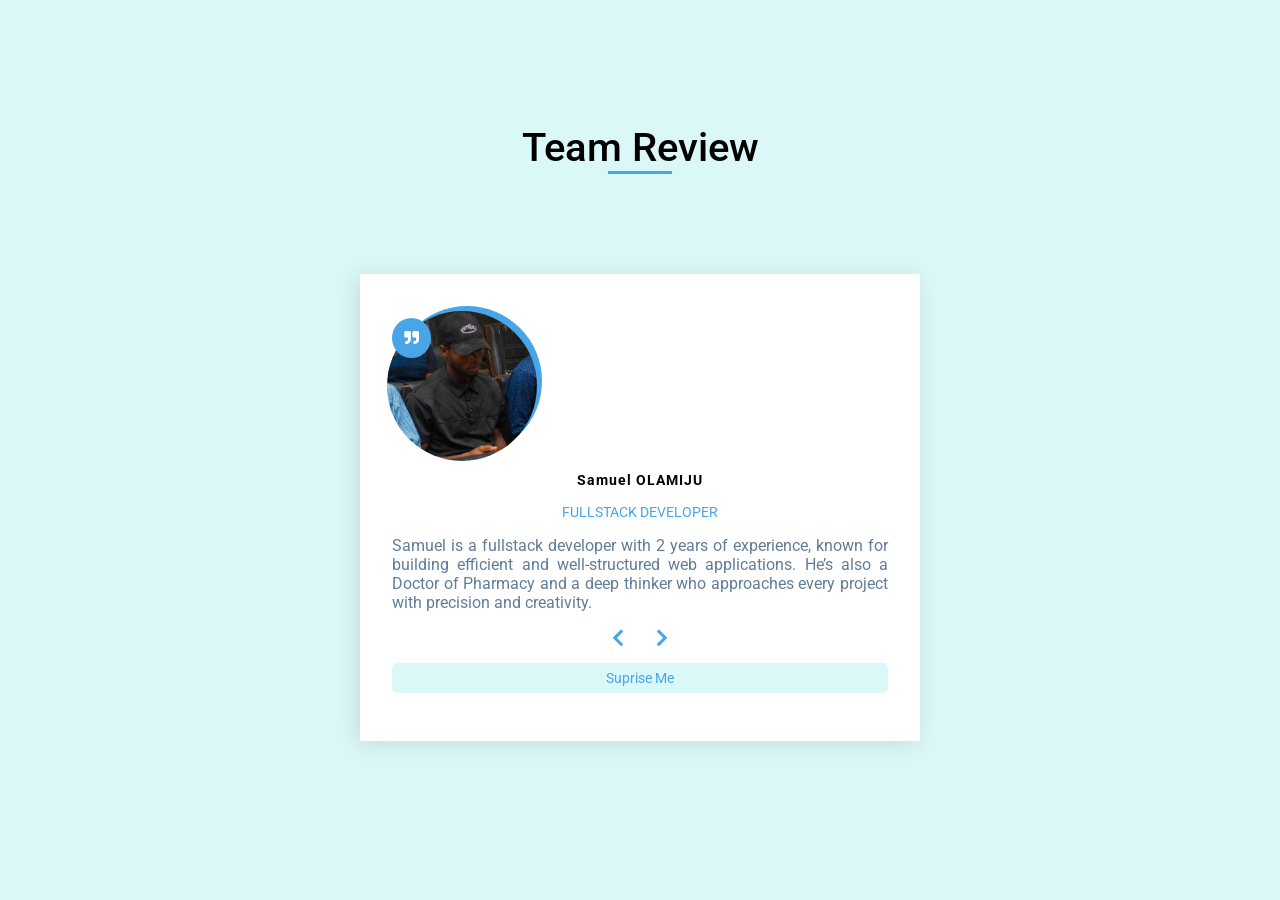
<file: index.html>
<html lang="en">
  <head>
    <meta charset="UTF-8" />
    <meta name="viewport" content="width=device-width, initial-scale=1.0" />
    <title>Team Review by Samuel OLAMIJU</title>
    <link href="https://cdnjs.cloudflare.com/ajax/libs/font-awesome/5.13.0/css/all.min.css" rel="stylesheet"/>
    <link rel="shortcut icon" href="./assets/Emrys.jpeg" type="image/x-icon">
    <link href="./style.css" rel="stylesheet" />
  </head>

  <body>
      <section class="container">
        <div class="title">
          <h2>Team Review</h2>
          <div></div>
        </div>

        <article class="review">
          <div class="img-container">
            <img src="" alt="client img" id="person-img" />
          </div>
          <h4 class="author"></h4>
          <p class="job"></p>
          <p class="info"></p>
          <div class="button-container">
            <button class="btn prev-btn">
              <i class="fas fa-chevron-left"></i>
            </button>
            <button class="btn next-btn">
              <i class="fas fa-chevron-right"></i>
            </button>
          </div>
          <div class="random-btn">
            Suprise Me
          </div>
        </article>
      </section>
  </body>
  <script src="script.js"></script>
</html>
</file>
<file: style.css>
@import url('https://fonts.googleapis.com/css2?family=Roboto:ital,wght@0,100..900;1,100..900&display=swap');

:root {
    --bg:#d6f7f7dd;
    --pr: #48a5e8;
}

* {margin: 0;padding: 0;box-sizing: border-box;}
body{font-size: 85%;font-family: "Roboto", sans-serif; text-align:center; background: var(--bg); padding: 50px 20px;}

.container{min-height:85vh;display:flex;flex-direction:column;justify-content:center;align-items:center;gap: 100px;}

.title h2{font-size: 2.5rem;font-weight: 500;}
.title > div{margin: 0 auto;width: 4rem; padding: 1.5px; background: var(--pr);}

.review{max-width: 35rem; padding: 2rem; background: #fff;; box-shadow: rgba(0, 0, 0, 0.117) -3px 3px 20px;}
.review > *{margin-bottom: 1rem;}

.img-container{max-width: 150px; border-radius: 50%;background: var(--pr); display: flex; justify-self: center;}
img{max-width: inherit; object-position: bottom; object-fit: contain; border-radius: 50%; position: relative; top: 5px; right: 5px;}
.img-container::after {font-family: "Font Awesome 5 Free";font-weight: 900;font-size: 15px;content: "\f10e";position: relative;top: 12px;right: 150px;color: #fff;background-color: #48a5e8;padding: 12px;height: fit-content;border-radius: 50%;}

.author{letter-spacing: 1px;}
.job{text-transform: uppercase; color: var(--pr);}
.info{font-size: 1rem; color:#617d98; text-align: justify;}

.button-container{display: flex; gap: 2rem; justify-content: center;}
.btn{color: var(--pr); background: none; border: none; font-size: 1.2rem; cursor: pointer;}

.random-btn{background: var(--bg); padding: 7px; color: var(--pr); border-radius: 5px; cursor: pointer; transition: all .7s;}
.random-btn:hover{background: var(--pr);  color: #fff;}
</file>
<file: Testimonial Assignment/style.css>
@import url('https://fonts.googleapis.com/css2?family=Roboto:ital,wght@0,100..900;1,100..900&display=swap');

:root {
    --bg:#d6f7f7dd;
    --pr: #48a5e8;
}

* {margin: 0;padding: 0;box-sizing: border-box;}
body{font-size: 85%;font-family: "Roboto", sans-serif; text-align:center; background: var(--bg); padding: 50px 20px;}

.container{min-height:85vh;display:flex;flex-direction:column;justify-content:center;align-items:center;gap: 100px;}

.title h2{font-size: 2.5rem;font-weight: 500;}
.title > div{margin: 0 auto;width: 4rem; padding: 1.5px; background: var(--pr);}

.review{max-width: 35rem; padding: 2rem; background: #fff;; box-shadow: rgba(0, 0, 0, 0.117) -3px 3px 20px;}
.review > *{margin-bottom: 1rem;}

.img-container{max-width: 150px; border-radius: 50%;background: var(--pr); display: flex; justify-self: center;}
img{max-width: inherit; object-position: bottom; object-fit: contain; border-radius: 50%; position: relative; top: 5px; right: 5px;}
.img-container::after {font-family: "Font Awesome 5 Free";font-weight: 900;font-size: 15px;content: "\f10e";position: relative;top: 12px;right: 150px;color: #fff;background-color: #48a5e8;padding: 12px;height: fit-content;border-radius: 50%;}

.author{letter-spacing: 1px;}
.job{text-transform: uppercase; color: var(--pr);}
.info{font-size: 1rem; color:#617d98; text-align: justify;}

.button-container{display: flex; gap: 2rem; justify-content: center;}
.btn{color: var(--pr); background: none; border: none; font-size: 1.2rem; cursor: pointer;}

.random-btn{background: var(--bg); padding: 7px; color: var(--pr); border-radius: 5px; cursor: pointer; transition: all .7s;}
.random-btn:hover{background: var(--pr);  color: #fff;}
</file>
